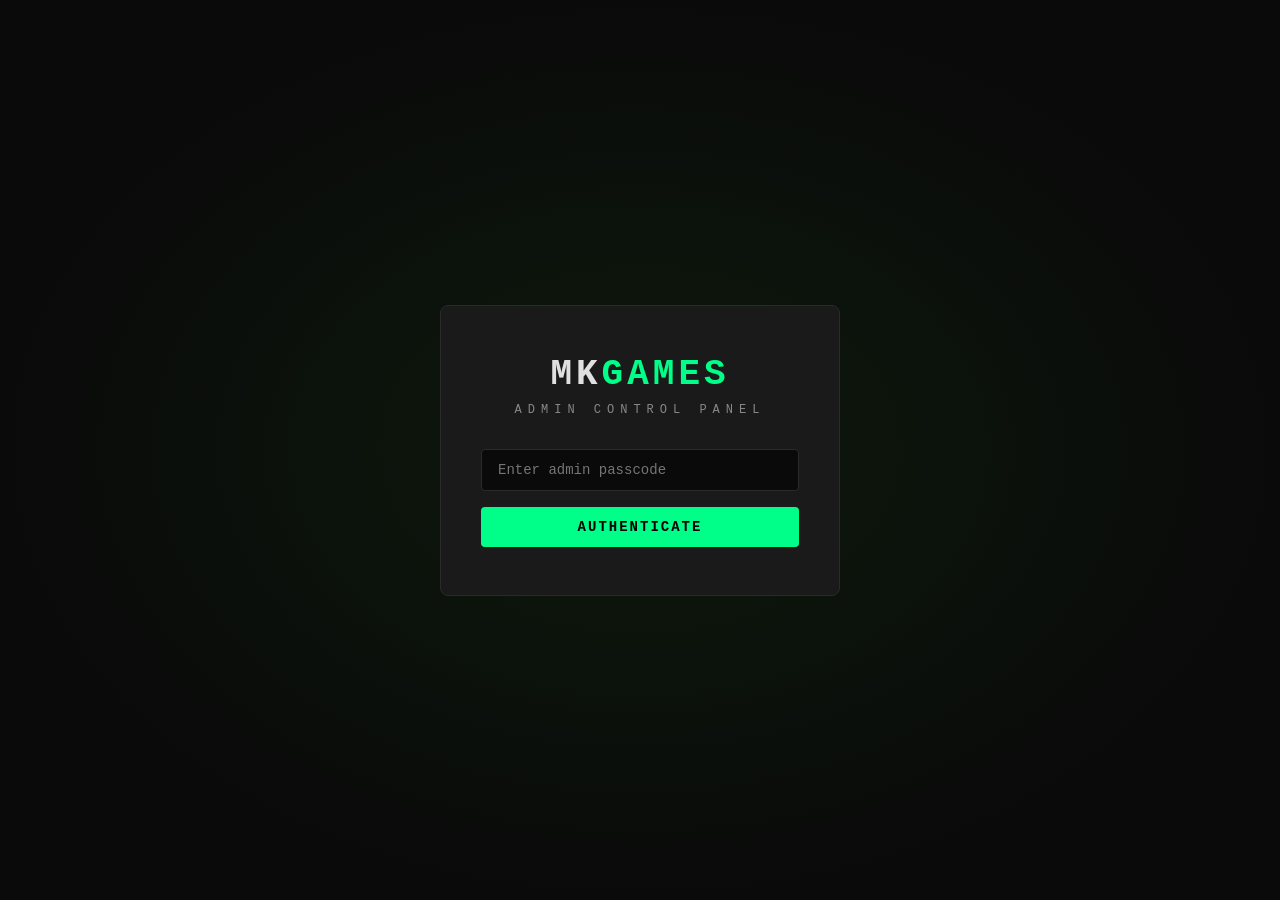
<file: admin/web/index.html>
<!DOCTYPE html>
<html lang="en">
<head>
    <meta charset="UTF-8">
    <meta name="viewport" content="width=device-width, initial-scale=1.0">
    <title>MKGames Admin</title>
    <link rel="stylesheet" href="css/style.css">
</head>
<body>
    <div id="auth-screen" class="screen active">
        <div class="auth-box">
            <div class="logo-container">
                <h1 class="logo-text">MK<span class="accent">GAMES</span></h1>
                <p class="subtitle">ADMIN CONTROL PANEL</p>
            </div>
            <div class="input-group">
                <input type="password" id="passcode-input" placeholder="Enter admin passcode" maxlength="20">
                <button id="auth-btn" class="btn btn-primary" onclick="authenticate()">
                    <span class="btn-text">AUTHENTICATE</span>
                    <div class="btn-loader hidden"></div>
                </button>
            </div>
            <p id="auth-error" class="error-text hidden">Invalid passcode</p>
        </div>
    </div>

    <div id="admin-screen" class="screen hidden">
        <nav class="sidebar">
            <div class="sidebar-logo">
                <h2>MK<span class="accent">GAMES</span></h2>
            </div>
            <ul class="nav-list">
                <li class="nav-item active" onclick="showTab('dashboard', event)">
                    <span class="nav-icon">&#9632;</span> Dashboard
                </li>
                <li class="nav-item" onclick="showTab('games', event)">
                    <span class="nav-icon">&#9654;</span> Games
                </li>
                <li class="nav-item" onclick="showTab('add-game', event)">
                    <span class="nav-icon">&#43;</span> Add Game
                </li>
                <li class="nav-item" onclick="showTab('add-game-url', event)">
                    <span class="nav-icon">&#128279;</span> Add Game (URL)
                </li>
                <li class="nav-item" onclick="showTab('archives', event)">
                    <span class="nav-icon">&#128230;</span> Archives
                </li>
                <li class="nav-item" onclick="showTab('admins', event)">
                    <span class="nav-icon">&#128100;</span> Admins
                </li>
                <li class="nav-item" onclick="showTab('users', event)">
                    <span class="nav-icon">&#128101;</span> Users
                </li>
                <li class="nav-item" onclick="showTab('news', event)">
                    <span class="nav-icon">&#128240;</span> News
                </li>
                <li class="nav-item" onclick="showTab('categories', event)">
                    <span class="nav-icon">&#128196;</span> Categories
                </li>
                <li class="nav-item" onclick="showTab('featured', event)">
                    <span class="nav-icon">&#11088;</span> Featured
                </li>
                <li class="nav-item" onclick="showTab('mods', event)">
                    <span class="nav-icon">&#128230;</span> Mods
                </li>
                <li class="nav-item" onclick="showTab('servers', event)">
                    <span class="nav-icon">&#127760;</span> Servers
                </li>
                <li class="nav-item" onclick="showTab('reports', event)">
                    <span class="nav-icon">&#128196;</span> Reports
                </li>
                <li class="nav-item" onclick="showTab('launcher', event)">
                    <span class="nav-icon">&#128225;</span> Launcher
                </li>
                <li class="nav-item" onclick="showTab('config', event)">
                    <span class="nav-icon">&#9881;</span> Config
                </li>
                <li class="nav-item" onclick="showTab('notifications', event)">
                    <span class="nav-icon">&#128276;</span> Notifications
                </li>
            </ul>
            <div class="sidebar-footer">
                <button class="btn btn-danger btn-sm" onclick="logout()">LOGOUT</button>
            </div>
        </nav>

        <main class="content">
            <div id="tab-dashboard" class="tab active">
                <h2 class="tab-title">SERVER DASHBOARD</h2>
                <div class="stats-grid">
                    <div class="stat-card">
                        <div class="stat-value" id="stat-games">0</div>
                        <div class="stat-label">TOTAL GAMES</div>
                    </div>
                    <div class="stat-card">
                        <div class="stat-value" id="stat-downloads">0</div>
                        <div class="stat-label">TOTAL DOWNLOADS</div>
                    </div>
                    <div class="stat-card">
                        <div class="stat-value" id="stat-today">0</div>
                        <div class="stat-label">TODAY</div>
                    </div>
                    <div class="stat-card">
                        <div class="stat-value" id="stat-week">0</div>
                        <div class="stat-label">THIS WEEK</div>
                    </div>
                </div>
                <div class="card">
                    <h3>TOP GAMES</h3>
                    <div id="top-games-list"></div>
                </div>
                <div class="card">
                    <h3>SERVER STATUS</h3>
                    <div id="health-status"></div>
                </div>
            </div>

            <div id="tab-games" class="tab hidden">
                <h2 class="tab-title">GAME MANAGEMENT</h2>
                <div class="search-bar">
                    <input type="text" id="game-search" placeholder="Search games..." oninput="filterGames()">
                </div>
                <div id="games-list" class="games-grid"></div>
            </div>

            <div id="tab-add-game" class="tab hidden">
                <h2 class="tab-title">ADD NEW GAME</h2>
                <div class="form-container">
                    <div class="form-steps">
                        <div class="step active" id="step-1"><span>1</span> Basic Info</div>
                        <div class="step" id="step-2"><span>2</span> Archive</div>
                        <div class="step" id="step-3"><span>3</span> Images</div>
                        <div class="step" id="step-4"><span>4</span> Confirm</div>
                    </div>

                    <div id="add-form-step-1" class="form-step active">
                        <div class="form-group">
                            <label>GAME NAME *</label>
                            <input type="text" id="game-name" placeholder="Enter game name">
                        </div>
                        <div class="form-group">
                            <label>DESCRIPTION</label>
                            <textarea id="game-desc" placeholder="Game description"></textarea>
                        </div>
                        <div class="form-row">
                            <div class="form-group">
                                <label>VERSION</label>
                                <input type="text" id="game-version" placeholder="1.0.0" value="1.0.0">
                            </div>
                            <div class="form-group">
                                <label>CATEGORY</label>
                                <select id="game-category">
                                    <option value="">Select category</option>
                                    <option value="action">Action</option>
                                    <option value="rpg">RPG</option>
                                    <option value="strategy">Strategy</option>
                                    <option value="simulation">Simulation</option>
                                    <option value="adventure">Adventure</option>
                                    <option value="puzzle">Puzzle</option>
                                    <option value="sports">Sports</option>
                                    <option value="racing">Racing</option>
                                    <option value="horror">Horror</option>
                                    <option value="other">Other</option>
                                </select>
                            </div>
                            <div class="form-group">
                                <label>STATUS</label>
                                <select id="game-status">
                                    <option value="released">Released</option>
                                    <option value="coming_soon">Coming Soon</option>
                                </select>
                            </div>
                        </div>
                        <div class="form-group">
                            <label>TAGS (comma separated)</label>
                            <input type="text" id="game-tags" placeholder="multiplayer, co-op, open world">
                        </div>
                        <button class="btn btn-primary" onclick="nextStep(2)">NEXT STEP</button>
                    </div>

                    <div id="add-form-step-2" class="form-step hidden">
                        <div class="form-group">
                            <label>GAME FOLDER</label>
                            <div class="upload-zone" onclick="document.getElementById('game-folder-files').click()">
                                <input type="file" id="game-folder-files" webkitdirectory directory multiple onchange="handleFolderSelect(this)" style="display:none">
                                <div class="upload-icon">&#128193;</div>
                                <p>Select a regular game folder</p>
                                <p class="upload-hint">The server will package it as a ZIP automatically</p>
                            </div>
                            <div id="archive-info" class="hidden">
                                <p id="archive-name"></p>
                                <p id="archive-size"></p>
                            </div>
                        </div>
                        <div class="form-group">
                            <label>FOLDER INSIDE GAME</label>
                            <div class="input-with-btn">
                                <input type="text" id="game-folder" placeholder="Folder inside archive or uploaded folder" readonly>
                                <button class="btn btn-secondary" onclick="browseArchive()">BROWSE</button>
                            </div>
                        </div>
                        <div class="form-group">
                            <label>GAME EXECUTABLE</label>
                            <div class="input-with-btn">
                                <input type="text" id="game-exe" placeholder="Select .exe file" readonly>
                                <button class="btn btn-secondary" onclick="browseForExe()">BROWSE</button>
                            </div>
                        </div>
                        <div class="form-nav">
                            <button class="btn btn-secondary" onclick="prevStep(1)">BACK</button>
                            <button class="btn btn-primary" onclick="nextStep(3)">NEXT STEP</button>
                        </div>
                    </div>

                    <div id="add-form-step-3" class="form-step hidden">
                        <div class="images-grid">
                            <div class="image-upload">
                                <label>COVER IMAGE</label>
                                <div class="img-upload-zone" onclick="document.getElementById('cover-file').click()">
                                    <input type="file" id="cover-file" accept="image/*" onchange="previewImage(this, 'cover-preview')" style="display:none">
                                    <img id="cover-preview" class="hidden">
                                    <div class="img-placeholder">400x600</div>
                                </div>
                            </div>
                            <div class="image-upload">
                                <label>BACKGROUND IMAGE</label>
                                <div class="img-upload-zone" onclick="document.getElementById('bg-file').click()">
                                    <input type="file" id="bg-file" accept="image/*" onchange="previewImage(this, 'bg-preview')" style="display:none">
                                    <img id="bg-preview" class="hidden">
                                    <div class="img-placeholder">1920x1080</div>
                                </div>
                            </div>
                            <div class="image-upload">
                                <label>LOGO</label>
                                <div class="img-upload-zone" onclick="document.getElementById('logo-file').click()">
                                    <input type="file" id="logo-file" accept="image/*" onchange="previewImage(this, 'logo-preview')" style="display:none">
                                    <img id="logo-preview" class="hidden">
                                    <div class="img-placeholder">400x200</div>
                                </div>
                            </div>
                            <div class="image-upload">
                                <label>WIDE COVER</label>
                                <div class="img-upload-zone" onclick="document.getElementById('wide-file').click()">
                                    <input type="file" id="wide-file" accept="image/*" onchange="previewImage(this, 'wide-preview')" style="display:none">
                                    <img id="wide-preview" class="hidden">
                                    <div class="img-placeholder">800x350</div>
                                </div>
                            </div>
                        </div>
                        <div class="form-nav">
                            <button class="btn btn-secondary" onclick="prevStep(2)">BACK</button>
                            <button class="btn btn-primary" onclick="nextStep(4)">NEXT STEP</button>
                        </div>
                    </div>

                    <div id="add-form-step-4" class="form-step hidden">
                        <div class="confirm-summary" id="game-summary"></div>
                        <div class="progress-container hidden" id="add-progress">
                            <div class="progress-bar">
                                <div class="progress-fill" id="add-progress-fill"></div>
                            </div>
                            <p id="add-progress-text">Uploading...</p>
                        </div>
                        <div class="form-nav">
                            <button class="btn btn-secondary" onclick="prevStep(3)">BACK</button>
                            <button class="btn btn-primary" id="add-game-btn" onclick="submitGame()">ADD GAME</button>
                        </div>
                    </div>
                </div>
            </div>

            <div id="tab-add-game-url" class="tab hidden">
                <h2 class="tab-title">ADD GAME (FROM URL)</h2>
                <div class="card">
                    <p style="color:var(--text-dim);margin-bottom:16px;font-size:13px">
                        Game files are downloaded from an external URL. No server disk space used.
                    </p>
                    <div id="url-step-indicator" style="display:flex;gap:8px;margin-bottom:20px">
                        <span class="step-dot active" style="width:10px;height:10px;border-radius:50%;background:var(--accent)"></span>
                        <span class="step-dot" style="width:10px;height:10px;border-radius:50%;background:#333"></span>
                        <span class="step-dot" style="width:10px;height:10px;border-radius:50%;background:#333"></span>
                        <span class="step-dot" style="width:10px;height:10px;border-radius:50%;background:#333"></span>
                    </div>

                    <!-- Step 1: Game Info -->
                    <div id="url-step-1">
                        <h3 style="color:var(--text);margin-bottom:12px">Step 1: Game Info</h3>
                        <div class="form-group">
                            <label>GAME NAME</label>
                            <input type="text" id="url-game-name" placeholder="My Game">
                        </div>
                        <div class="form-row">
                            <div class="form-group" style="flex:1">
                                <label>VERSION</label>
                                <input type="text" id="url-game-version" placeholder="1.0.0" value="1.0.0">
                            </div>
                            <div class="form-group" style="flex:1">
                                <label>CATEGORY</label>
                                <select id="url-game-category"></select>
                            </div>
                            <div class="form-group" style="flex:1">
                                <label>STATUS</label>
                                <select id="url-game-status">
                                    <option value="released">Released</option>
                                    <option value="coming_soon">Coming Soon</option>
                                </select>
                            </div>
                        </div>
                        <div class="form-group">
                            <label>DESCRIPTION</label>
                            <textarea id="url-game-desc" placeholder="Game description..."></textarea>
                        </div>
                        <div class="form-group">
                            <label>TAGS</label>
                            <input type="text" id="url-game-tags" placeholder="action, multiplayer, co-op">
                        </div>
                        <button class="btn btn-primary" onclick="urlStepNext(2)">NEXT</button>
                    </div>

                    <!-- Step 2: Download URLs -->
                    <div id="url-step-2" style="display:none">
                        <h3 style="color:var(--text);margin-bottom:12px">Step 2: Download URLs</h3>
                        <p style="color:var(--text-dim);margin-bottom:12px;font-size:12px">Add one or more download links (mirrors). At least one required.</p>
                        <div id="url-download-list">
                            <div class="url-row" style="display:flex;gap:8px;margin-bottom:8px">
                                <input type="text" class="url-link-input" placeholder="https://example.com/game.zip" style="flex:3">
                                <input type="text" class="url-label-input" placeholder="Label (e.g. Main)" style="flex:1" value="Main">
                            </div>
                        </div>
                        <button class="btn" onclick="addUrlRow()" style="margin-bottom:12px">+ ADD MIRROR</button>
                        <div style="margin-bottom:16px;padding:12px;background:rgba(0,255,136,0.05);border:1px solid rgba(0,255,136,0.2);border-radius:8px">
                            <p style="color:var(--text);margin-bottom:8px;font-size:13px;font-weight:600">BROWSE LOCAL PC FOLDER</p>
                            <p style="color:var(--text-dim);margin-bottom:8px;font-size:11px">Select your game folder on your PC to see its structure and auto-fill the exe path.</p>
                            <div style="display:flex;gap:8px;align-items:center">
                                <label class="btn" style="cursor:pointer;margin:0">
                                    <span id="browse-file-label">Choose game folder...</span>
                                    <input type="file" id="url-browse-file" webkitdirectory multiple style="display:none" onchange="browseLocalFolder(this)">
                                </label>
                            </div>
                            <div id="browse-url-status" style="color:var(--accent);font-size:12px;margin-top:8px;display:none"></div>
                        </div>
                        <div id="url-tree-container" style="display:none;margin-bottom:16px;padding:12px;background:#0d0d1a;border:1px solid #333;border-radius:8px">
                            <p style="color:var(--text);margin-bottom:8px;font-size:13px;font-weight:600">FOLDER CONTENTS</p>
                            <div style="display:flex;gap:16px;margin-bottom:8px;font-size:11px">
                                <span style="color:var(--accent)">Game Folder: <span id="selected-folder-label" style="color:var(--text-dim)">none</span></span>
                                <span style="color:var(--accent)">Exe: <span id="selected-exe-label" style="color:var(--text-dim)">none</span></span>
                            </div>
                            <div id="url-tree" style="max-height:300px;overflow-y:auto;font-family:monospace;font-size:12px;color:var(--text-dim)"></div>
                        </div>
                        <div class="form-group">
                            <label>EXE PATH (inside archive, or filename for .exe)</label>
                            <input type="text" id="url-game-exe" placeholder="Game.exe">
                        </div>
                        <div class="form-group">
                            <label>FILE SIZE (MB) <span style="color:var(--accent);font-size:11px">auto-filled if browsed</span></label>
                            <input type="number" id="url-game-size" placeholder="e.g. 600" min="0" step="0.1">
                        </div>
                        <div style="display:flex;gap:8px">
                            <button class="btn" onclick="urlStepBack(1)">BACK</button>
                            <button class="btn btn-primary" onclick="urlStepNext(3)">NEXT</button>
                        </div>
                    </div>

                    <!-- Step 3: Images -->
                    <div id="url-step-3" style="display:none">
                        <h3 style="color:var(--text);margin-bottom:12px">Step 3: Images</h3>
                        <div class="form-row">
                            <div class="form-group" style="flex:1">
                                <label>COVER IMAGE</label>
                                <input type="file" id="url-game-cover" accept="image/*">
                            </div>
                            <div class="form-group" style="flex:1">
                                <label>BACKGROUND IMAGE</label>
                                <input type="file" id="url-game-bg" accept="image/*">
                            </div>
                        </div>
                        <div style="display:flex;gap:8px">
                            <button class="btn" onclick="urlStepBack(2)">BACK</button>
                            <button class="btn btn-primary" onclick="urlStepNext(4)">NEXT</button>
                        </div>
                    </div>

                    <!-- Step 4: Confirm -->
                    <div id="url-step-4" style="display:none">
                        <h3 style="color:var(--text);margin-bottom:12px">Step 4: Confirm</h3>
                        <div id="url-confirm-summary" style="background:#111;border-radius:8px;padding:16px;font-size:13px;line-height:2"></div>
                        <div style="display:flex;gap:8px;margin-top:12px">
                            <button class="btn" onclick="urlStepBack(3)">BACK</button>
                            <button class="btn btn-primary" onclick="addGameURL()">ADD GAME</button>
                        </div>
                    </div>
                </div>
            </div>

            <div id="tab-archives" class="tab hidden">
                <h2 class="tab-title">ARCHIVE MANAGEMENT</h2>
                <div class="upload-section">
                    <div class="upload-zone" onclick="document.getElementById('direct-upload').click()">
                        <input type="file" id="direct-upload" accept=".zip,.rar,.7z,.tar,.gz,.tar.gz,.tgz" style="display:none" onchange="uploadArchiveDirect(this)">
                        <div class="upload-icon">&#128228;</div>
                        <p>Drop or click to upload archive to server</p>
                    </div>
                    <div class="progress-container hidden" id="upload-progress">
                        <div class="progress-bar">
                            <div class="progress-fill" id="upload-progress-fill"></div>
                        </div>
                        <p id="upload-progress-text">Uploading...</p>
                    </div>
                </div>
                <div id="archives-list" class="archives-list"></div>
            </div>

            <div id="tab-admins" class="tab hidden">
                <h2 class="tab-title">ADMIN MANAGEMENT</h2>
                <div class="card">
                    <h3>ADD NEW ADMIN</h3>
                    <div class="form-row">
                        <div class="form-group">
                            <label>USERNAME</label>
                            <input type="text" id="new-admin-user" placeholder="Username">
                        </div>
                        <div class="form-group">
                            <label>PASSCODE</label>
                            <input type="password" id="new-admin-pass" placeholder="Passcode">
                        </div>
                        <div class="form-group" style="align-self:flex-end">
                            <button class="btn btn-primary" onclick="addAdmin()">ADD ADMIN</button>
                        </div>
                    </div>
                </div>
                <div class="card">
                    <h3>EXISTING ADMINS</h3>
                    <div id="admins-list"></div>
                </div>
            </div>

            <div id="tab-users" class="tab hidden">
                <h2 class="tab-title">USERS</h2>
                <div class="card">
                    <div class="form-row">
                        <div class="form-group" style="flex:1">
                            <label>SEARCH USERS</label>
                            <input type="text" id="user-search" placeholder="Username..." oninput="searchUsers()">
                        </div>
                    </div>
                </div>
                <div class="card">
                    <h3>ALL USERS</h3>
                    <div id="users-list"></div>
                </div>
            </div>

            <div id="tab-news" class="tab hidden">
                <h2 class="tab-title">NEWS & ANNOUNCEMENTS</h2>
                <div class="card">
                    <h3>CREATE NEWS POST</h3>
                    <div class="form-group">
                        <label>TITLE</label>
                        <input type="text" id="news-title" placeholder="News title">
                    </div>
                    <div class="form-group">
                        <label>CONTENT</label>
                        <textarea id="news-content" placeholder="News content..." style="min-height:100px"></textarea>
                    </div>
                    <div class="form-row">
                        <div class="form-group" style="flex:1">
                            <label>IMAGE URL (optional)</label>
                            <input type="text" id="news-image" placeholder="https://...">
                        </div>
                        <div class="form-group">
                            <label>PINNED</label>
                            <select id="news-pinned">
                                <option value="0">No</option>
                                <option value="1">Yes</option>
                            </select>
                        </div>
                    </div>
                    <button class="btn btn-primary" onclick="createNews()">POST NEWS</button>
                </div>
                <div class="card">
                    <h3>ALL NEWS</h3>
                    <div id="news-list"></div>
                </div>
            </div>

            <div id="tab-categories" class="tab hidden">
                <h2 class="tab-title">CATEGORIES</h2>
                <div class="card">
                    <div class="form-row">
                        <div class="form-group" style="flex:1">
                            <label>NEW CATEGORY NAME</label>
                            <input type="text" id="new-cat-name" placeholder="Category name">
                        </div>
                        <div class="form-group" style="flex:1">
                            <label>ICON (emoji)</label>
                            <input type="text" id="new-cat-icon" placeholder="🎮">
                        </div>
                        <div class="form-group" style="align-self:flex-end">
                            <button class="btn btn-primary" onclick="createCategory()">ADD</button>
                        </div>
                    </div>
                </div>
                <div class="card">
                    <h3>ALL CATEGORIES</h3>
                    <div id="categories-list"></div>
                </div>
            </div>

            <div id="tab-featured" class="tab hidden">
                <h2 class="tab-title">FEATURED GAMES</h2>
                <div class="card">
                    <h3>SET FEATURED</h3>
                    <div class="form-row">
                        <div class="form-group" style="flex:1">
                            <label>SELECT GAME</label>
                            <select id="featured-game-select"></select>
                        </div>
                        <div class="form-group" style="align-self:flex-end">
                            <button class="btn btn-primary" onclick="setFeatured()">FEATURE</button>
                        </div>
                    </div>
                </div>
                <div class="card">
                    <h3>CURRENTLY FEATURED</h3>
                    <div id="featured-list"></div>
                </div>
            </div>

            <div id="tab-mods" class="tab hidden">
                <h2 class="tab-title">ALL MODS</h2>
                <div class="card">
                    <div id="mods-list"></div>
                </div>
            </div>

            <div id="tab-servers" class="tab hidden">
                <h2 class="tab-title">MULTIPLAYER SERVERS</h2>
                <div class="card">
                    <div class="form-row">
                        <div class="form-group" style="flex:1">
                            <label>GAME</label>
                            <select id="server-game-select"></select>
                        </div>
                        <div class="form-group" style="flex:1">
                            <label>SERVER NAME</label>
                            <input type="text" id="server-name" placeholder="My Server">
                        </div>
                    </div>
                    <div class="form-row">
                        <div class="form-group" style="flex:1">
                            <label>IP</label>
                            <input type="text" id="server-ip" placeholder="192.168.1.1">
                        </div>
                        <div class="form-group" style="flex:1">
                            <label>PORT</label>
                            <input type="number" id="server-port" placeholder="27015">
                        </div>
                        <div class="form-group" style="flex:1">
                            <label>MAX PLAYERS</label>
                            <input type="number" id="server-max" placeholder="32" value="32">
                        </div>
                    </div>
                    <button class="btn btn-primary" onclick="addServer()">ADD SERVER</button>
                </div>
                <div class="card">
                    <h3>ALL SERVERS</h3>
                    <div id="servers-list"></div>
                </div>
            </div>

            <div id="tab-reports" class="tab hidden">
                <h2 class="tab-title">USER REPORTS</h2>
                <div class="card">
                    <div id="reports-list"></div>
                </div>
            </div>

            <div id="tab-launcher" class="tab hidden">
                <h2 class="tab-title">LAUNCHER UPDATES</h2>
                <div class="card">
                    <h3>UPLOAD NEW VERSION</h3>
                    <div class="form-group">
                        <label>VERSION</label>
                        <input type="text" id="launcher-version" placeholder="1.0.1">
                    </div>
                    <div class="form-group">
                        <label>CHANGELOG</label>
                        <textarea id="launcher-changelog" placeholder="What's new..." style="min-height:80px"></textarea>
                    </div>
                    <div class="form-group">
                        <label>SETUP FILE (.exe)</label>
                        <input type="file" id="launcher-file" accept=".exe">
                    </div>
                    <button class="btn btn-primary" onclick="uploadLauncherUpdate()">UPLOAD & PUBLISH</button>
                </div>
                <div class="card">
                    <h3>CURRENT VERSION</h3>
                    <div id="launcher-current"></div>
                </div>
            </div>

            <div id="tab-config" class="tab hidden">
                <h2 class="tab-title">SERVER CONFIGURATION</h2>
                <div class="card">
                    <div class="form-group">
                        <label>WAN HOST</label>
                        <input type="text" id="cfg-wan-host" placeholder="e.g. 203.0.113.50">
                    </div>
                    <div class="form-group">
                        <label>WAN PORT</label>
                        <input type="text" id="cfg-wan-port" placeholder="8080" value="8080">
                    </div>
                    <div class="form-group">
                        <label>SERVER NAME</label>
                        <input type="text" id="cfg-server-name" placeholder="MKGames Server">
                    </div>
                    <div class="form-group">
                        <label>MAX UPLOAD SIZE (MB)</label>
                        <input type="number" id="cfg-max-upload" value="4096">
                    </div>
                    <button class="btn btn-primary" onclick="saveConfig()">SAVE CONFIG</button>
                    <button class="btn btn-danger" onclick="applyAndRestartServer()">APPLY &amp; RESTART SERVER</button>
                </div>
                <div class="card">
                    <h3>HYDRA SOURCES</h3>
                    <p style="color:var(--text-dim);">Fetch game sources from hydralinks.cloud (runs in your browser to bypass Cloudflare). Cache is served to launcher clients.</p>
                    <p id="hydra-status" style="color:var(--text-dim);font-size:12px;">Not loaded yet</p>
                    <button class="btn btn-primary" onclick="refreshHydraSources()">REFRESH HYDRA SOURCES</button>
                </div>
                <div class="card" style="border-color:#ff4444;">
                    <h3 style="color:#ff4444;">DANGER ZONE</h3>
                    <p style="color:var(--text-dim);">Permanently delete ALL games, archives, covers, and reset the database. This cannot be undone.</p>
                    <button class="btn btn-danger" onclick="wipeServer()">FULLY WIPE SERVER</button>
                </div>
                <div class="card">
                    <h3>WAN INFO</h3>
                        <p id="wan-display" class="wan-text">Configure WAN host to display connection info</p>
                        <button class="btn btn-secondary btn-sm" onclick="copyWanAddress()">COPY WAN ADDRESS</button>
                </div>
            </div>

            <div id="tab-notifications" class="tab hidden">
                <h2 class="tab-title">NOTIFICATIONS</h2>
                <div id="notifications-list"></div>
            </div>
        </main>
    </div>

    <div id="browse-modal" class="modal hidden">
        <div class="modal-content">
            <div class="modal-header">
                <h3>BROWSE ARCHIVE</h3>
                <button class="modal-close" onclick="closeModal()">&times;</button>
            </div>
            <div class="modal-body">
                <div id="browse-path" class="browse-path"></div>
                <div id="browse-items" class="browse-items"></div>
            </div>
        </div>
    </div>

    <div id="edit-modal" class="modal hidden">
        <div class="modal-content modal-lg">
            <div class="modal-header">
                <h3>EDIT GAME</h3>
                <button class="modal-close" onclick="closeEditModal()">&times;</button>
            </div>
            <div class="modal-body" id="edit-form"></div>
        </div>
    </div>

    <script src="js/app.js"></script>
</body>
</html>
</file>
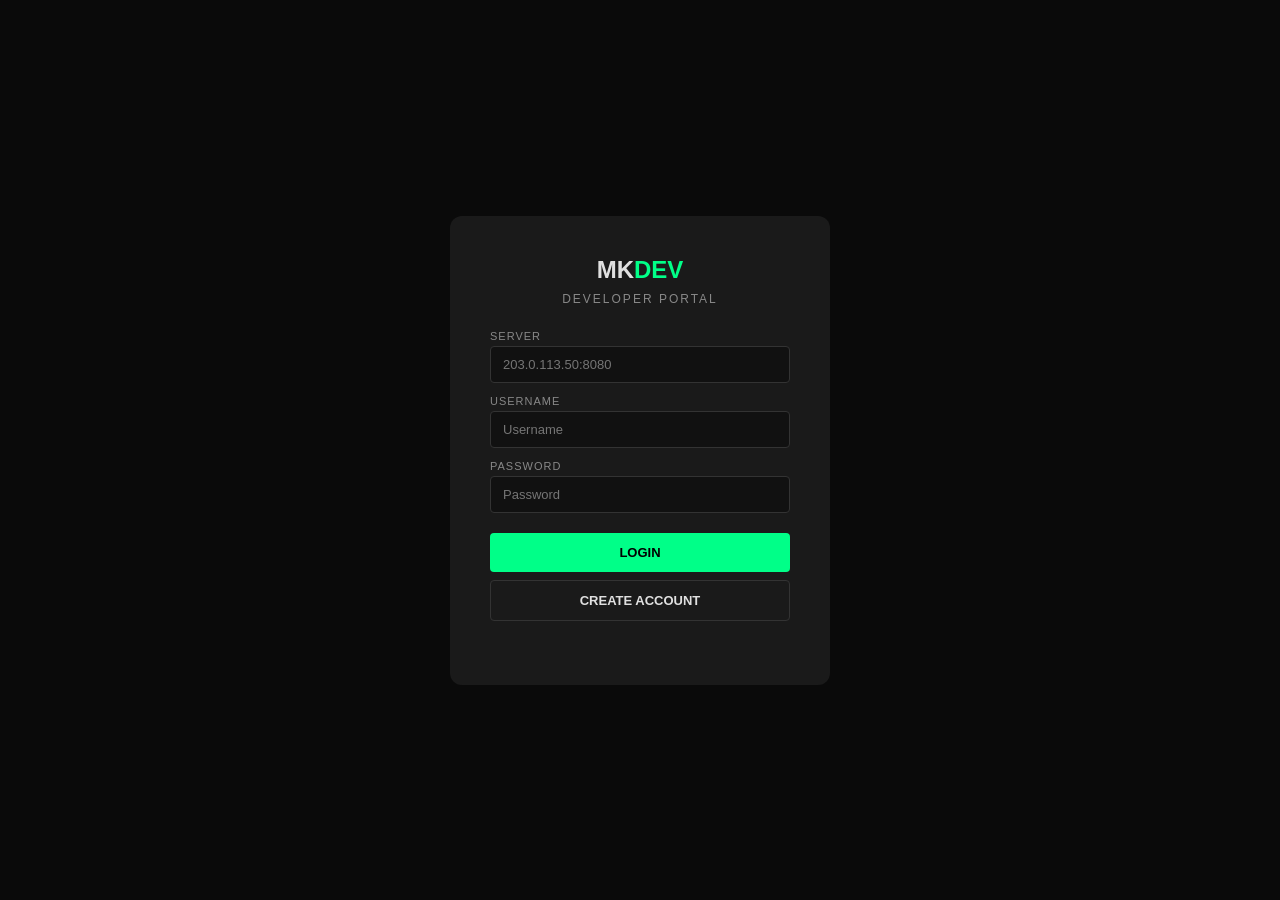
<file: server/developer-portal/web/index.html>
<!DOCTYPE html>
<html lang="en">
<head>
    <meta charset="UTF-8">
    <meta name="viewport" content="width=device-width, initial-scale=1.0">
    <title>MKGames Developer Portal</title>
    <style>
        * { margin: 0; padding: 0; box-sizing: border-box; }
        :root {
            --bg: #0a0a0a; --surface: #141414; --card: #1a1a1a;
            --accent: #00ff88; --danger: #ff4444;
            --text: #e0e0e0; --text-dim: #888888;
        }
        body { background: var(--bg); color: var(--text); font-family: 'Segoe UI', sans-serif; }
        .container { max-width: 900px; margin: 0 auto; padding: 20px; }

        .header { display: flex; justify-content: space-between; align-items: center; padding: 20px 0; border-bottom: 1px solid #222; margin-bottom: 24px; }
        .header h1 { font-size: 20px; letter-spacing: 2px; }
        .header h1 span { color: var(--accent); }
        .header-right { display: flex; align-items: center; gap: 12px; }
        .header-right .username { color: var(--text-dim); font-size: 13px; }
        .btn { padding: 8px 16px; border: none; border-radius: 4px; cursor: pointer; font-size: 13px; font-weight: 600; transition: all 0.2s; }
        .btn-accent { background: var(--accent); color: #000; }
        .btn-accent:hover { opacity: 0.85; }
        .btn-outline { background: transparent; border: 1px solid #333; color: var(--text); }
        .btn-outline:hover { border-color: var(--accent); color: var(--accent); }
        .btn-danger { background: var(--danger); color: #fff; }
        .btn-danger:hover { opacity: 0.85; }
        .btn-sm { padding: 5px 10px; font-size: 11px; }

        .stat-grid { display: grid; grid-template-columns: repeat(3, 1fr); gap: 16px; margin-bottom: 24px; }
        .stat-card { background: var(--card); border-radius: 8px; padding: 20px; text-align: center; }
        .stat-value { font-size: 32px; font-weight: 700; color: var(--accent); }
        .stat-label { font-size: 11px; color: var(--text-dim); margin-top: 4px; letter-spacing: 1px; }

        .card { background: var(--card); border-radius: 8px; padding: 20px; margin-bottom: 16px; }
        .card h3 { font-size: 14px; margin-bottom: 12px; color: var(--text-dim); letter-spacing: 1px; }

        .game-item { display: flex; justify-content: space-between; align-items: center; padding: 12px 0; border-bottom: 1px solid #222; }
        .game-item:last-child { border: none; }
        .game-info { flex: 1; }
        .game-name { font-weight: 600; font-size: 14px; }
        .game-meta { font-size: 12px; color: var(--text-dim); margin-top: 2px; }
        .game-actions { display: flex; gap: 8px; }

        .form-group { margin-bottom: 12px; }
        .form-group label { display: block; font-size: 11px; color: var(--text-dim); margin-bottom: 4px; letter-spacing: 1px; }
        .form-group input, .form-group textarea, .form-group select { width: 100%; padding: 10px 12px; background: #111; border: 1px solid #333; border-radius: 4px; color: var(--text); font-size: 13px; outline: none; }
        .form-group input:focus, .form-group textarea:focus { border-color: var(--accent); }
        .form-group textarea { min-height: 80px; resize: vertical; }

        .login-page { display: flex; justify-content: center; align-items: center; min-height: 100vh; }
        .login-card { background: var(--card); border-radius: 12px; padding: 40px; width: 380px; }
        .login-card h1 { text-align: center; margin-bottom: 8px; font-size: 24px; }
        .login-card h1 span { color: var(--accent); }
        .login-card .subtitle { text-align: center; color: var(--text-dim); font-size: 12px; margin-bottom: 24px; letter-spacing: 2px; }
        .login-card .btn { width: 100%; margin-top: 8px; padding: 12px; }
        .login-card .link { text-align: center; margin-top: 12px; font-size: 12px; color: var(--text-dim); cursor: pointer; }
        .login-card .link:hover { color: var(--accent); }
        .error-msg { color: var(--danger); font-size: 12px; text-align: center; margin-top: 8px; min-height: 16px; }

        .hidden { display: none !important; }
        .badge { display: inline-block; padding: 2px 6px; border-radius: 3px; font-size: 10px; font-weight: 600; letter-spacing: 0.5px; }
        .badge-green { background: rgba(0,255,136,0.15); color: var(--accent); }
        .badge-red { background: rgba(255,68,68,0.15); color: var(--danger); }
        .badge-yellow { background: rgba(255,200,0,0.15); color: #ffc800; }
    </style>
</head>
<body>
    <div id="loginPage" class="login-page">
        <div class="login-card">
            <h1>MK<span>DEV</span></h1>
            <div class="subtitle">DEVELOPER PORTAL</div>
            <div class="form-group">
                <label>SERVER</label>
                <input type="text" id="serverUrl" placeholder="203.0.113.50:8080">
            </div>
            <div class="form-group">
                <label>USERNAME</label>
                <input type="text" id="loginUser" placeholder="Username">
            </div>
            <div class="form-group">
                <label>PASSWORD</label>
                <input type="password" id="loginPass" placeholder="Password">
            </div>
            <button class="btn btn-accent" onclick="doLogin()">LOGIN</button>
            <button class="btn btn-outline" style="margin-top:8px;width:100%" onclick="doRegister()">CREATE ACCOUNT</button>
            <div id="loginError" class="error-msg"></div>
        </div>
    </div>

    <div id="appPage" class="container hidden">
        <div class="header">
            <h1>MK<span>DEV</span></h1>
            <div class="header-right">
                <span class="username" id="headerUser"></span>
                <button class="btn btn-outline btn-sm" onclick="logout()">LOGOUT</button>
            </div>
        </div>

        <div class="stat-grid">
            <div class="stat-card">
                <div class="stat-value" id="statGames">0</div>
                <div class="stat-label">GAMES</div>
            </div>
            <div class="stat-card">
                <div class="stat-value" id="statDownloads">0</div>
                <div class="stat-label">DOWNLOADS</div>
            </div>
            <div class="stat-card">
                <div class="stat-value" id="statPublic">0</div>
                <div class="stat-label">PUBLIC</div>
            </div>
        </div>

        <div class="card">
            <h3>YOUR GAMES</h3>
            <div id="gamesList"></div>
        </div>

        <div class="card">
            <h3>CREATE NEW GAME</h3>
            <div class="form-group">
                <label>GAME NAME</label>
                <input type="text" id="newGameName" placeholder="My Game">
            </div>
            <div class="form-group">
                <label>VERSION</label>
                <input type="text" id="newGameVersion" placeholder="1.0.0">
            </div>
            <div class="form-group">
                <label>DESCRIPTION</label>
                <textarea id="newGameDesc" placeholder="Game description..."></textarea>
            </div>
            <div class="form-group">
                <label>EXE PATH (inside archive)</label>
                <input type="text" id="newGameExe" placeholder="Game.exe">
            </div>
            <button class="btn btn-accent" onclick="createGame()">CREATE GAME</button>
        </div>

        <div class="card">
            <h3>DEVELOPER API KEY</h3>
            <div id="appsList"></div>
            <div style="margin-top:12px">
                <input type="text" id="newAppName" placeholder="App name" style="display:inline;width:200px;padding:8px;background:#111;border:1px solid #333;border-radius:4px;color:var(--text);font-size:13px">
                <button class="btn btn-accent btn-sm" onclick="createApp()">CREATE KEY</button>
            </div>
        </div>
    </div>

    <script>
        const API = () => document.getElementById('serverUrl').value.trim().replace(/\/+$/, '');
        let token = localStorage.getItem('dev_token');
        let serverUrl = localStorage.getItem('dev_server');

        if (token && serverUrl) {
            document.getElementById('serverUrl').value = serverUrl;
            showApp();
        }

        async function api(method, path, body) {
            const opts = { method, headers: { 'Content-Type': 'application/json' } };
            if (token) opts.headers['Authorization'] = 'Bearer ' + token;
            if (body) opts.body = JSON.stringify(body);
            const res = await fetch(API() + path, opts);
            if (!res.ok) {
                const err = await res.json().catch(() => ({ error: res.statusText }));
                throw new Error(err.error || 'Request failed');
            }
            return res.json();
        }

        function showApp() {
            document.getElementById('loginPage').classList.add('hidden');
            document.getElementById('appPage').classList.remove('hidden');
            loadProfile();
            loadStats();
            loadGames();
            loadApps();
        }

        async function loadProfile() {
            try {
                const data = await api('GET', '/api/developer/profile');
                document.getElementById('headerUser').textContent = data.username;
                if (data.is_banned) {
                    document.getElementById('loginError').textContent = 'Your account is banned';
                    document.getElementById('loginPage').classList.remove('hidden');
                    document.getElementById('appPage').classList.add('hidden');
                }
            } catch(e) {}
        }

        async function loadStats() {
            try {
                const data = await api('GET', '/api/developer/stats');
                document.getElementById('statGames').textContent = data.total_games || 0;
                document.getElementById('statDownloads').textContent = data.total_downloads || 0;
                document.getElementById('statPublic').textContent = data.public_games || 0;
            } catch(e) {}
        }

        async function loadGames() {
            try {
                const games = await api('GET', '/api/developer/games');
                const list = document.getElementById('gamesList');
                if (!games || games.length === 0) {
                    list.innerHTML = '<p style="color:var(--text-dim);font-size:13px">No games yet</p>';
                    return;
                }
                list.innerHTML = games.map(g => `
                    <div class="game-item">
                        <div class="game-info">
                            <div class="game-name">${g.name}</div>
                            <div class="game-meta">
                                v${g.version} &middot; ${g.downloads} downloads
                                ${g.is_public ? '<span class="badge badge-green">PUBLIC</span>' : '<span class="badge badge-yellow">DRAFT</span>'}
                            </div>
                        </div>
                    </div>
                `).join('');
            } catch(e) {}
        }

        async function loadApps() {
            try {
                const apps = await api('GET', '/api/developer/apps');
                const list = document.getElementById('appsList');
                if (!apps || apps.length === 0) {
                    list.innerHTML = '<p style="color:var(--text-dim);font-size:13px">No API keys</p>';
                    return;
                }
                list.innerHTML = apps.map(a => `
                    <div class="game-item">
                        <div class="game-info">
                            <div class="game-name">${a.app_name}</div>
                            <div class="game-meta" style="font-family:monospace;color:var(--accent)">${a.api_key}</div>
                        </div>
                    </div>
                `).join('');
            } catch(e) {}
        }

        async function doLogin() {
            const user = document.getElementById('loginUser').value.trim();
            const pass = document.getElementById('loginPass').value;
            const errEl = document.getElementById('loginError');
            if (!API()) { errEl.textContent = 'Enter server URL'; return; }
            if (!user || !pass) { errEl.textContent = 'Enter username and password'; return; }
            try {
                const data = await api('POST', '/api/auth/login', { username: user, password: pass });
                token = data.token;
                serverUrl = API();
                localStorage.setItem('dev_token', token);
                localStorage.setItem('dev_server', serverUrl);
                errEl.textContent = '';
                showApp();
            } catch(e) { errEl.textContent = e.message; }
        }

        async function doRegister() {
            const user = document.getElementById('loginUser').value.trim();
            const pass = document.getElementById('loginPass').value;
            const errEl = document.getElementById('loginError');
            if (!API()) { errEl.textContent = 'Enter server URL'; return; }
            if (!user || !pass) { errEl.textContent = 'Enter username and password'; return; }
            try {
                const data = await api('POST', '/api/auth/register', { username: user, password: pass, display_name: user });
                token = data.token;
                serverUrl = API();
                localStorage.setItem('dev_token', token);
                localStorage.setItem('dev_server', serverUrl);
                errEl.textContent = '';
                showApp();
            } catch(e) { errEl.textContent = e.message; }
        }

        async function createGame() {
            const name = document.getElementById('newGameName').value.trim();
            const version = document.getElementById('newGameVersion').value.trim();
            const desc = document.getElementById('newGameDesc').value.trim();
            const exe = document.getElementById('newGameExe').value.trim();
            if (!name) { alert('Enter game name'); return; }
            try {
                await api('POST', '/api/games/dev', { name, version: version || '1.0.0', description: desc, exe_path: exe });
                loadGames();
                loadStats();
            } catch(e) { alert(e.message); }
        }

        async function createApp() {
            const name = document.getElementById('newAppName').value.trim();
            if (!name) { alert('Enter app name'); return; }
            try {
                await api('POST', '/api/developer/app', { app_name: name });
                document.getElementById('newAppName').value = '';
                loadApps();
            } catch(e) { alert(e.message); }
        }

        function logout() {
            token = null;
            localStorage.removeItem('dev_token');
            localStorage.removeItem('dev_server');
            document.getElementById('appPage').classList.add('hidden');
            document.getElementById('loginPage').classList.remove('hidden');
        }
    </script>
</body>
</html>
</file>
<file: admin/web/css/style.css>
* {
    margin: 0;
    padding: 0;
    box-sizing: border-box;
}

:root {
    --bg-primary: #0a0a0a;
    --bg-secondary: #111111;
    --bg-card: #1a1a1a;
    --bg-hover: #222222;
    --accent: #00ff88;
    --accent-dim: #00cc6a;
    --accent-glow: rgba(0, 255, 136, 0.15);
    --text-primary: #e0e0e0;
    --text-secondary: #888888;
    --text-dim: #555555;
    --border: #2a2a2a;
    --danger: #ff4444;
    --danger-dim: #cc3333;
    --warning: #ffaa00;
    --success: #00ff88;
    --sidebar-width: 240px;
}

body {
    font-family: 'Consolas', 'Courier New', monospace;
    background: var(--bg-primary);
    color: var(--text-primary);
    min-height: 100vh;
    overflow-x: hidden;
}

.screen { display: none; }
.screen.active { display: flex; }
.hidden { display: none !important; }

/* Auth Screen */
#auth-screen {
    justify-content: center;
    align-items: center;
    min-height: 100vh;
    background: radial-gradient(ellipse at center, #0d1a0d 0%, #0a0a0a 70%);
}

.auth-box {
    background: var(--bg-card);
    border: 1px solid var(--border);
    border-radius: 8px;
    padding: 48px 40px;
    width: 400px;
    text-align: center;
}

.logo-container { margin-bottom: 32px; }

.logo-text {
    font-size: 36px;
    font-weight: bold;
    letter-spacing: 4px;
    color: var(--text-primary);
}

.logo-text .accent { color: var(--accent); }

.subtitle {
    color: var(--text-secondary);
    font-size: 12px;
    letter-spacing: 6px;
    margin-top: 8px;
}

.input-group {
    display: flex;
    flex-direction: column;
    gap: 16px;
}

input, textarea, select {
    background: var(--bg-primary);
    border: 1px solid var(--border);
    color: var(--text-primary);
    padding: 12px 16px;
    border-radius: 4px;
    font-family: inherit;
    font-size: 14px;
    outline: none;
    transition: border-color 0.2s;
    width: 100%;
}

input:focus, textarea:focus, select:focus {
    border-color: var(--accent);
    box-shadow: 0 0 8px var(--accent-glow);
}

textarea { min-height: 80px; resize: vertical; }

select option {
    background: var(--bg-card);
    color: var(--text-primary);
}

.btn {
    padding: 12px 24px;
    border: none;
    border-radius: 4px;
    cursor: pointer;
    font-family: inherit;
    font-size: 14px;
    font-weight: bold;
    letter-spacing: 2px;
    transition: all 0.2s;
    display: inline-flex;
    align-items: center;
    justify-content: center;
    gap: 8px;
}

.btn-primary {
    background: var(--accent);
    color: #000;
}
.btn-primary:hover { background: var(--accent-dim); box-shadow: 0 0 16px var(--accent-glow); }

.btn-secondary {
    background: var(--bg-card);
    color: var(--text-primary);
    border: 1px solid var(--border);
}
.btn-secondary:hover { background: var(--bg-hover); border-color: var(--accent); }

.btn-danger { background: var(--danger); color: #fff; }
.btn-danger:hover { background: var(--danger-dim); }

.btn-sm { padding: 8px 16px; font-size: 11px; }

.btn-text { transition: opacity 0.2s; }

.btn-loader {
    width: 16px; height: 16px;
    border: 2px solid transparent;
    border-top-color: #000;
    border-radius: 50%;
    animation: spin 0.6s linear infinite;
}

@keyframes spin { to { transform: rotate(360deg); } }

.error-text { color: var(--danger); font-size: 13px; margin-top: 8px; }

/* Layout */
#admin-screen {
    display: flex;
    min-height: 100vh;
}

.sidebar {
    width: var(--sidebar-width);
    background: var(--bg-secondary);
    border-right: 1px solid var(--border);
    display: flex;
    flex-direction: column;
    position: fixed;
    top: 0;
    left: 0;
    bottom: 0;
    z-index: 100;
}

.sidebar-logo {
    padding: 20px;
    border-bottom: 1px solid var(--border);
    text-align: center;
}

.sidebar-logo h2 { font-size: 18px; letter-spacing: 2px; }

.nav-list { list-style: none; padding: 12px 0; flex: 1; }

.nav-item {
    padding: 12px 20px;
    cursor: pointer;
    transition: all 0.2s;
    font-size: 13px;
    letter-spacing: 1px;
    color: var(--text-secondary);
    display: flex;
    align-items: center;
    gap: 12px;
}

.nav-item:hover { background: var(--bg-hover); color: var(--text-primary); }
.nav-item.active { color: var(--accent); background: var(--accent-glow); border-right: 3px solid var(--accent); }

.nav-icon { font-size: 16px; }

.sidebar-footer { padding: 16px 20px; border-top: 1px solid var(--border); }

.content {
    margin-left: var(--sidebar-width);
    padding: 32px;
    flex: 1;
    min-height: 100vh;
}

.tab { display: none; }
.tab.active { display: block; }

.tab-title {
    font-size: 20px;
    letter-spacing: 3px;
    color: var(--accent);
    margin-bottom: 24px;
    padding-bottom: 12px;
    border-bottom: 1px solid var(--border);
}

/* Stats */
.stats-grid {
    display: grid;
    grid-template-columns: repeat(4, 1fr);
    gap: 16px;
    margin-bottom: 24px;
}

.stat-card {
    background: var(--bg-card);
    border: 1px solid var(--border);
    border-radius: 6px;
    padding: 24px;
    text-align: center;
}

.stat-value {
    font-size: 36px;
    font-weight: bold;
    color: var(--accent);
    margin-bottom: 8px;
}

.stat-label {
    font-size: 11px;
    color: var(--text-secondary);
    letter-spacing: 2px;
}

.card {
    background: var(--bg-card);
    border: 1px solid var(--border);
    border-radius: 6px;
    padding: 24px;
    margin-bottom: 16px;
}

.card h3 {
    font-size: 14px;
    letter-spacing: 2px;
    color: var(--accent);
    margin-bottom: 16px;
}

/* Games Grid */
.search-bar { margin-bottom: 20px; }
.search-bar input { max-width: 400px; }

.games-grid {
    display: grid;
    grid-template-columns: repeat(auto-fill, minmax(280px, 1fr));
    gap: 16px;
}

.game-card {
    background: var(--bg-card);
    border: 1px solid var(--border);
    border-radius: 6px;
    overflow: hidden;
    transition: all 0.2s;
}

.game-card:hover { border-color: var(--accent); transform: translateY(-2px); }

.game-card-cover {
    width: 100%;
    height: 160px;
    object-fit: cover;
    background: var(--bg-primary);
    display: flex;
    align-items: center;
    justify-content: center;
    color: var(--text-dim);
    font-size: 48px;
}

.game-card-body { padding: 16px; }
.game-card-body h4 { font-size: 16px; margin-bottom: 8px; }
.game-card-body p { font-size: 12px; color: var(--text-secondary); margin-bottom: 4px; }

.game-card-actions {
    display: flex;
    gap: 8px;
    padding: 12px 16px;
    border-top: 1px solid var(--border);
}

.game-card-actions .btn { flex: 1; font-size: 11px; padding: 8px; }

/* Form */
.form-container { max-width: 700px; }

.form-steps {
    display: flex;
    gap: 8px;
    margin-bottom: 32px;
}

.step {
    flex: 1;
    padding: 12px;
    text-align: center;
    background: var(--bg-card);
    border: 1px solid var(--border);
    border-radius: 4px;
    font-size: 12px;
    letter-spacing: 1px;
    color: var(--text-dim);
    transition: all 0.2s;
}

.step.active { border-color: var(--accent); color: var(--accent); background: var(--accent-glow); }

.step span {
    display: inline-block;
    width: 24px;
    height: 24px;
    line-height: 24px;
    border-radius: 50%;
    background: var(--border);
    margin-right: 8px;
    font-size: 12px;
}

.step.active span { background: var(--accent); color: #000; }

.form-group { margin-bottom: 20px; }

.form-group label {
    display: block;
    font-size: 11px;
    letter-spacing: 2px;
    color: var(--text-secondary);
    margin-bottom: 8px;
}

.form-row {
    display: flex;
    gap: 16px;
}

.form-row .form-group { flex: 1; }

.form-nav {
    display: flex;
    gap: 12px;
    margin-top: 24px;
}

.input-with-btn {
    display: flex;
    gap: 8px;
}

.input-with-btn input { flex: 1; }

/* Upload */
.upload-zone {
    border: 2px dashed var(--border);
    border-radius: 8px;
    padding: 48px;
    text-align: center;
    cursor: pointer;
    transition: all 0.2s;
}

.upload-zone:hover { border-color: var(--accent); background: var(--accent-glow); }

.upload-icon { font-size: 48px; margin-bottom: 12px; }
.upload-hint { font-size: 11px; color: var(--text-dim); margin-top: 8px; }

.images-grid {
    display: grid;
    grid-template-columns: repeat(2, 1fr);
    gap: 20px;
}

.image-upload label {
    display: block;
    font-size: 11px;
    letter-spacing: 2px;
    color: var(--text-secondary);
    margin-bottom: 8px;
}

.img-upload-zone {
    border: 2px dashed var(--border);
    border-radius: 6px;
    height: 180px;
    display: flex;
    align-items: center;
    justify-content: center;
    cursor: pointer;
    overflow: hidden;
    transition: all 0.2s;
}

.img-upload-zone:hover { border-color: var(--accent); }

.img-upload-zone img {
    width: 100%;
    height: 100%;
    object-fit: cover;
}

.img-placeholder {
    color: var(--text-dim);
    font-size: 12px;
}

.confirm-summary {
    background: var(--bg-primary);
    border: 1px solid var(--border);
    border-radius: 6px;
    padding: 20px;
}

.confirm-summary p {
    padding: 8px 0;
    border-bottom: 1px solid var(--border);
    font-size: 13px;
}

.confirm-summary p:last-child { border: none; }

.confirm-summary .label { color: var(--text-secondary); }

/* Progress */
.progress-container { margin: 20px 0; }

.progress-bar {
    height: 8px;
    background: var(--bg-primary);
    border-radius: 4px;
    overflow: hidden;
    margin-bottom: 8px;
}

.progress-fill {
    height: 100%;
    background: linear-gradient(90deg, var(--accent), var(--accent-dim));
    border-radius: 4px;
    width: 0%;
    transition: width 0.3s;
}

#add-progress-text, #upload-progress-text {
    font-size: 12px;
    color: var(--text-secondary);
}

/* Archives */
.archives-list { margin-top: 16px; }

.archive-item {
    display: flex;
    align-items: center;
    gap: 16px;
    padding: 12px 16px;
    background: var(--bg-card);
    border: 1px solid var(--border);
    border-radius: 4px;
    margin-bottom: 8px;
}

.archive-item .name { flex: 1; font-size: 13px; }
.archive-item .size { color: var(--text-secondary); font-size: 12px; }

/* Browse Modal */
.modal {
    position: fixed;
    top: 0; left: 0; right: 0; bottom: 0;
    background: rgba(0,0,0,0.8);
    display: flex;
    align-items: center;
    justify-content: center;
    z-index: 1000;
}

.modal-content {
    background: var(--bg-card);
    border: 1px solid var(--border);
    border-radius: 8px;
    width: 600px;
    max-height: 80vh;
    display: flex;
    flex-direction: column;
}

.modal-lg { width: 800px; }

.modal-header {
    display: flex;
    justify-content: space-between;
    align-items: center;
    padding: 16px 20px;
    border-bottom: 1px solid var(--border);
}

.modal-header h3 { font-size: 14px; letter-spacing: 2px; color: var(--accent); }

.modal-close {
    background: none;
    border: none;
    color: var(--text-secondary);
    font-size: 24px;
    cursor: pointer;
}

.modal-body { padding: 20px; overflow-y: auto; flex: 1; }

.browse-path {
    font-size: 12px;
    color: var(--text-secondary);
    margin-bottom: 12px;
    word-break: break-all;
}

.browse-items { display: flex; flex-direction: column; gap: 4px; }

.browse-item {
    display: flex;
    align-items: center;
    gap: 12px;
    padding: 10px 12px;
    border-radius: 4px;
    cursor: pointer;
    transition: all 0.15s;
    font-size: 13px;
}

.browse-item:hover { background: var(--bg-hover); }
.browse-item.selected { background: var(--accent-glow); border: 1px solid var(--accent); }
.browse-item .icon { width: 20px; text-align: center; }
.browse-item .item-name { flex: 1; }
.browse-item .item-size { color: var(--text-dim); font-size: 11px; }

/* Notifications */
.notification-item {
    background: var(--bg-card);
    border: 1px solid var(--border);
    border-radius: 4px;
    padding: 16px;
    margin-bottom: 8px;
}

.notification-item.unread { border-left: 3px solid var(--accent); }
.notification-item h4 { font-size: 14px; margin-bottom: 4px; }
.notification-item p { font-size: 12px; color: var(--text-secondary); }
.notification-item .time { font-size: 11px; color: var(--text-dim); margin-top: 8px; }

/* Admins */
.admin-item {
    display: flex;
    align-items: center;
    justify-content: space-between;
    padding: 12px 16px;
    border: 1px solid var(--border);
    border-radius: 4px;
    margin-bottom: 8px;
}

.wan-text {
    font-size: 18px;
    color: var(--accent);
    font-weight: bold;
    letter-spacing: 2px;
}

/* Responsive */
@media (max-width: 768px) {
    .sidebar { width: 60px; }
    .sidebar-logo h2 { font-size: 10px; }
    .nav-item span:not(.nav-icon) { display: none; }
    .content { margin-left: 60px; padding: 16px; }
    .stats-grid { grid-template-columns: repeat(2, 1fr); }
    .images-grid { grid-template-columns: 1fr; }
    .form-row { flex-direction: column; }
}
</file>
